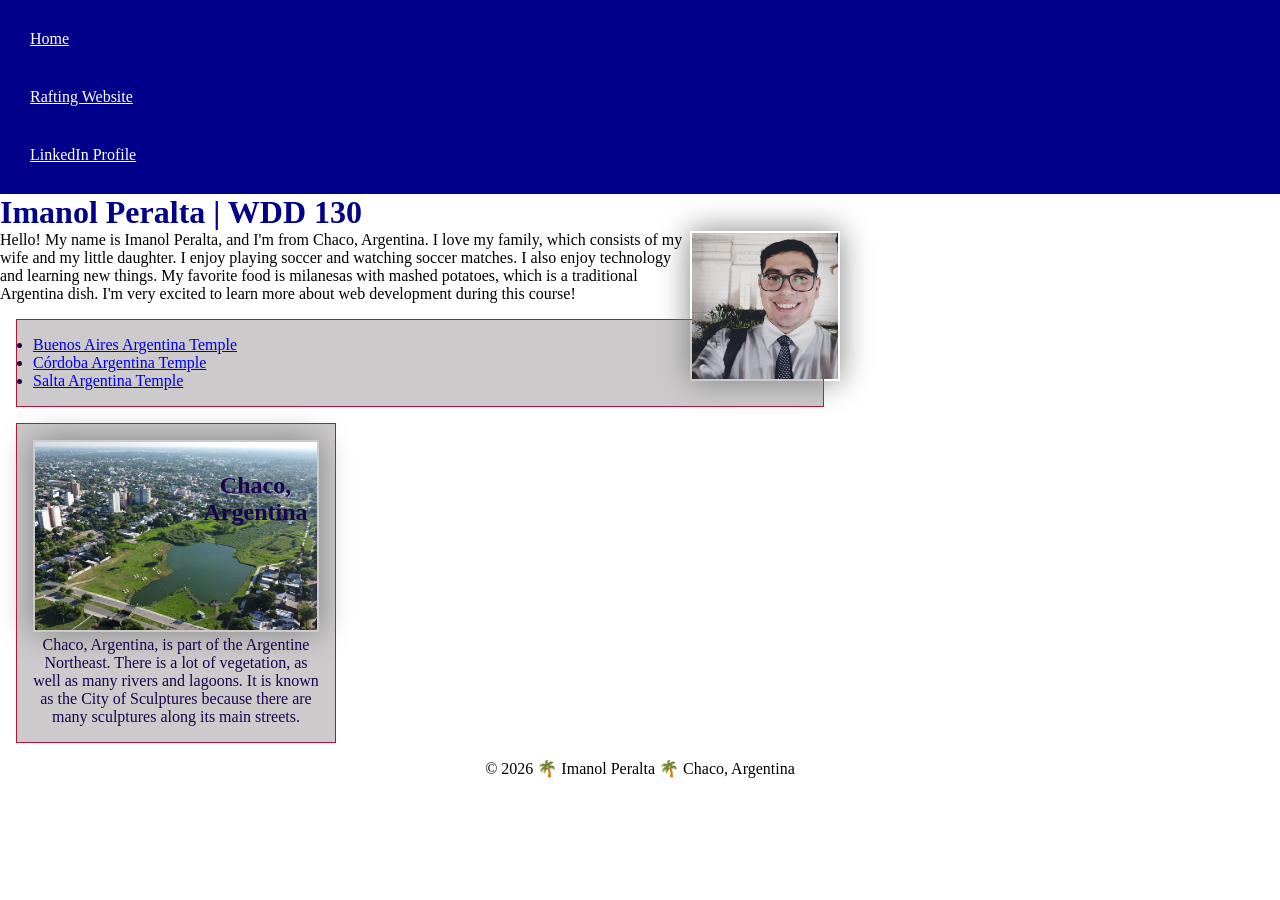
<file: index.html>
<!DOCTYPE html>
<html lang="en">

<head>
    <meta charset="UTF-8">
    <meta name="viewport" content="width=device-width, initial-scale=1.0">
    <title>Imanol Peralta | WDD 130</title>
    <meta name="description" content="This web page was created by Imanol Peralta for the Web Fundamentals course. Its purpose is to help students learn more about web development.">
    <meta name="author" content="Imanol Peralta">
    <link rel="stylesheet" href="styles/styles.css">
</head>

<body>
    <header>
        <nav>
            <a href="#">Home</a>
            <a href="wwr/">Rafting Website</a>
            <a href="https://www.linkedin.com/in/imanol-augusto-peralta/">LinkedIn Profile</a>
        </nav>
    </header>
    <main>
        <h1>Imanol Peralta | WDD 130</h1>
        <img src="images/profile.jpg" alt="Imanol Peralta profile picture" width="200">
        <p>Hello! My name is Imanol Peralta, and I'm from Chaco, Argentina. I love my family, which consists of my wife and my little daughter. I enjoy playing soccer and watching soccer matches. I also enjoy technology and learning new things. My favorite food is milanesas with mashed potatoes, which is a traditional Argentina dish. I'm very excited to learn more about web development during this course!
        </p>
        <ul class="box">
            <li><a href="https://www.churchofjesuschrist.org/temples/details/buenos-aires-argentina-temple?lang=eng">Buenos Aires Argentina Temple</a></li>
            <li><a href="https://www.churchofjesuschrist.org/temples/details/cordoba-argentina-temple?lang=eng">Córdoba Argentina Temple</a></li>
            <li><a href="https://www.churchofjesuschrist.org/temples/details/salta-argentina-temple?lang=eng">Salta Argentina Temple</a></li>
        </ul>
    </main>
    <aside class="box">
        <h2>Chaco, Argentina</h2>
        <img src="images/chaco-argentina.jpg" alt="Photo of the city of Chaco, Argentina">
        <p>Chaco, Argentina, is part of the Argentine Northeast. There is a lot of vegetation, as well as many rivers and lagoons. It is known as the City of Sculptures because there are many sculptures along its main streets.</p>
    </aside>
    <footer>
        <p>© 2026 🌴 Imanol Peralta 🌴 Chaco, Argentina</p>
    </footer>
</body>

</html>
</file>
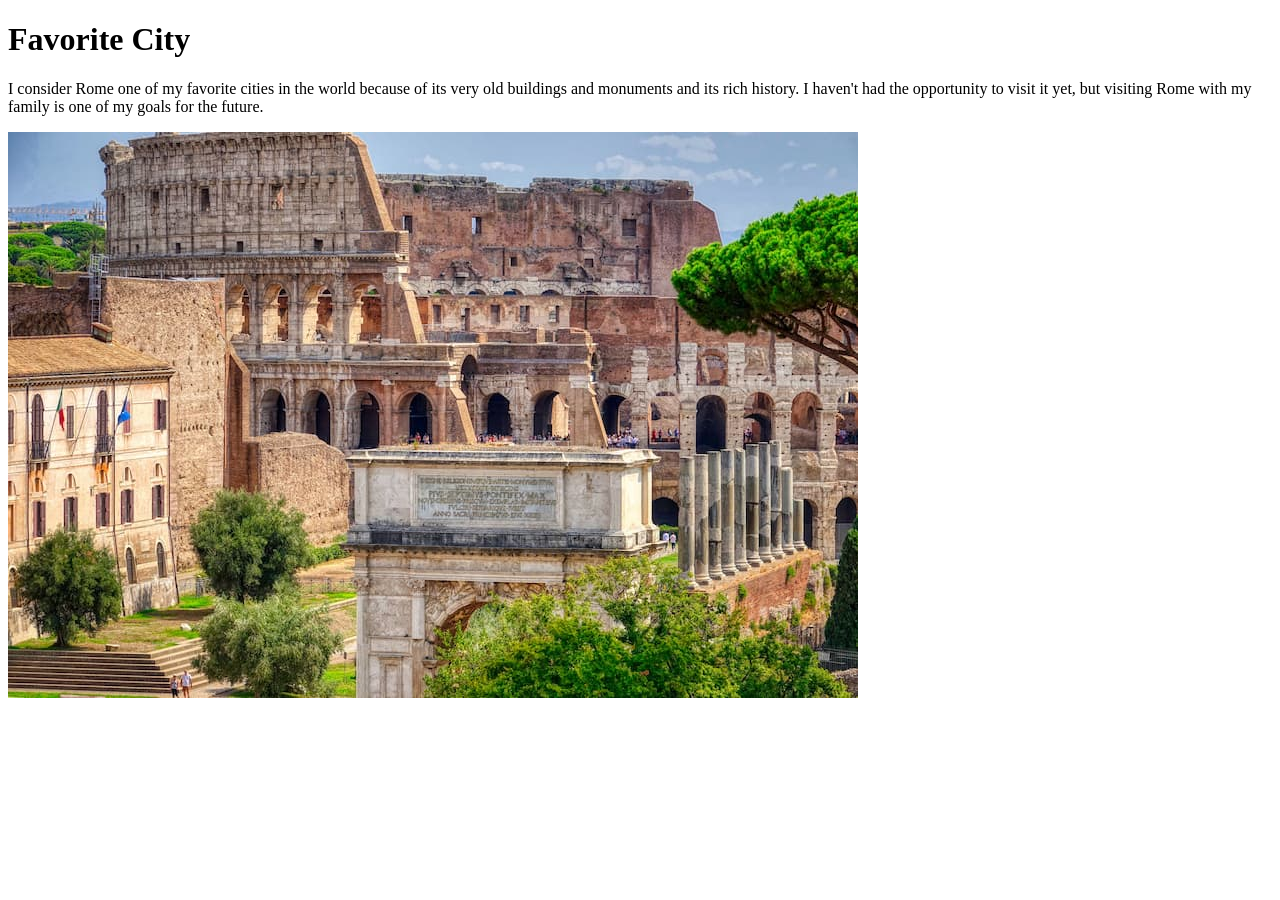
<file: week01/favorite-city.html>
<!DOCTYPE html>
<html lang="en">
<head>
    <meta charset="UTF-8">
    <meta name="viewport" content="width=device-width, initial-scale=1.0">
    <title>Favorite City</title>
</head>
<body>
    <h1>Favorite City</h1>
    <p>I consider Rome one of my favorite cities in the world because of its very old buildings and monuments and its rich history. I haven't had the opportunity to visit it yet, but visiting Rome with my family is one of my goals for the future.</p>
    <img src="./images/rome-city.jpg" alt="Rome City Image">
</body>
</html>
</file>
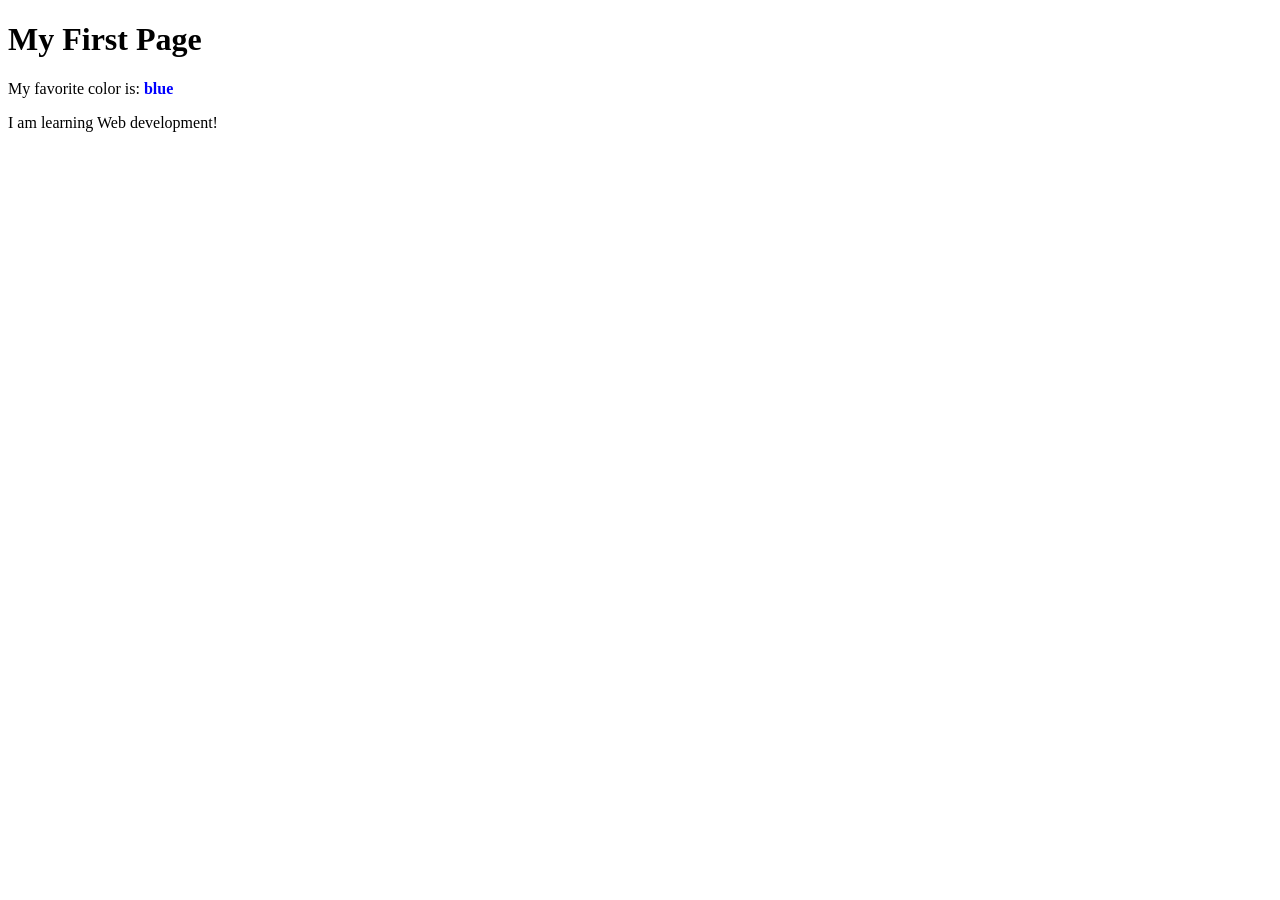
<file: week01/first-page.html>
<!DOCTYPE html>
<html lang="en">

<head>
    <meta charset="UTF-8">
    <meta name="viewport" content="width=device-width, initial-scale=1.0">
    <title>My First Page</title>
</head>

<body>
    <h1>My First Page</h1>
    <p>My favorite color is: <b style="color: blue;">blue</b>
    </p>
    <p>I am learning Web development!</p>
</body>

</html>
</file>
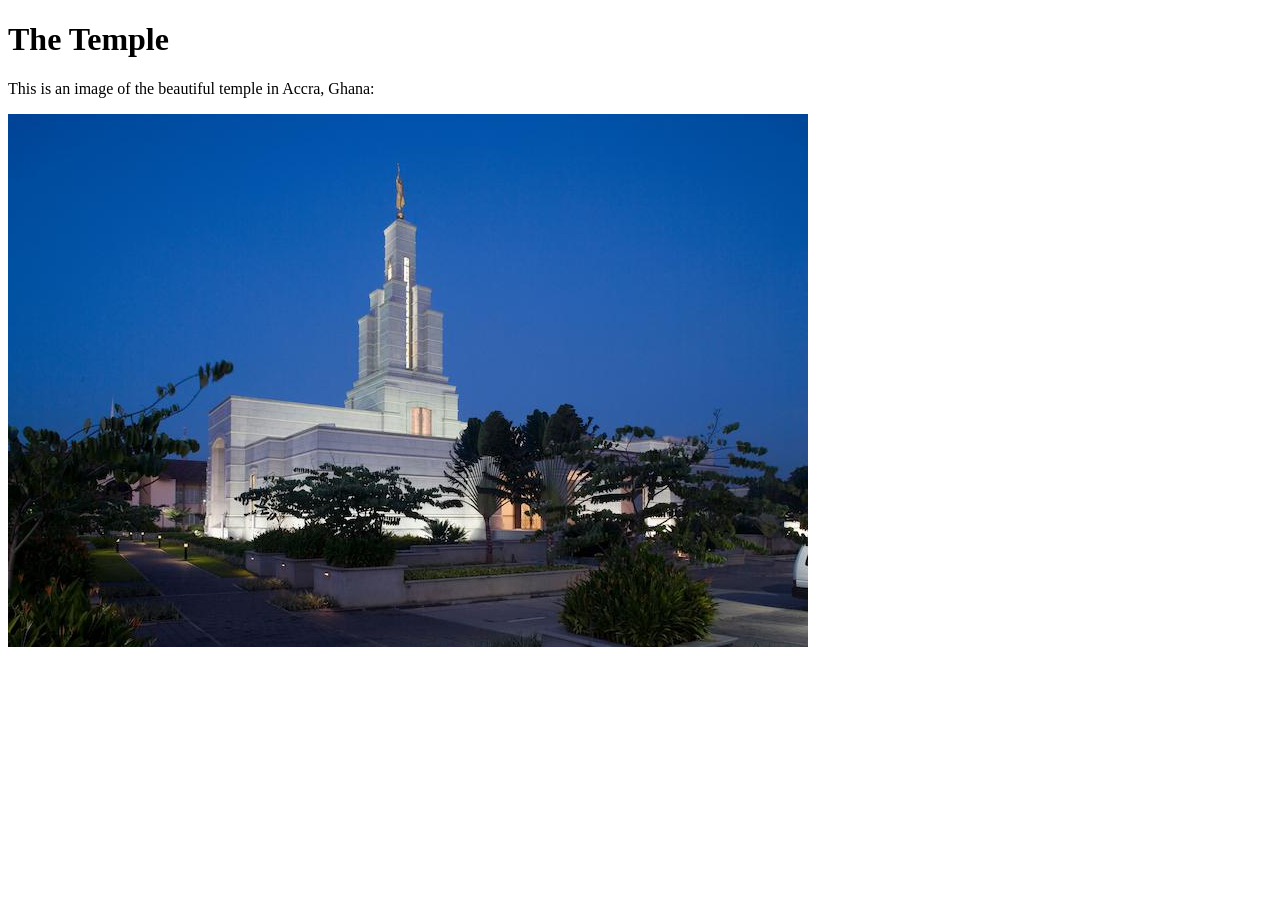
<file: week01/images-solution.html>
<!DOCTYPE html>
<html lang="en">

<head>
    <meta charset="UTF-8">
    <meta name="viewport" content="width=device-width, initial-scale=1.0">
    <title>Temple Image</title>
</head>

<body>
    <h1>The Temple</h1>
    <p>This is an image of the beautiful temple in Accra, Ghana:</p>
    <img src="images/temple-small.jpg" alt="The Accra Ghana Temple">

</body>

</html>
</file>
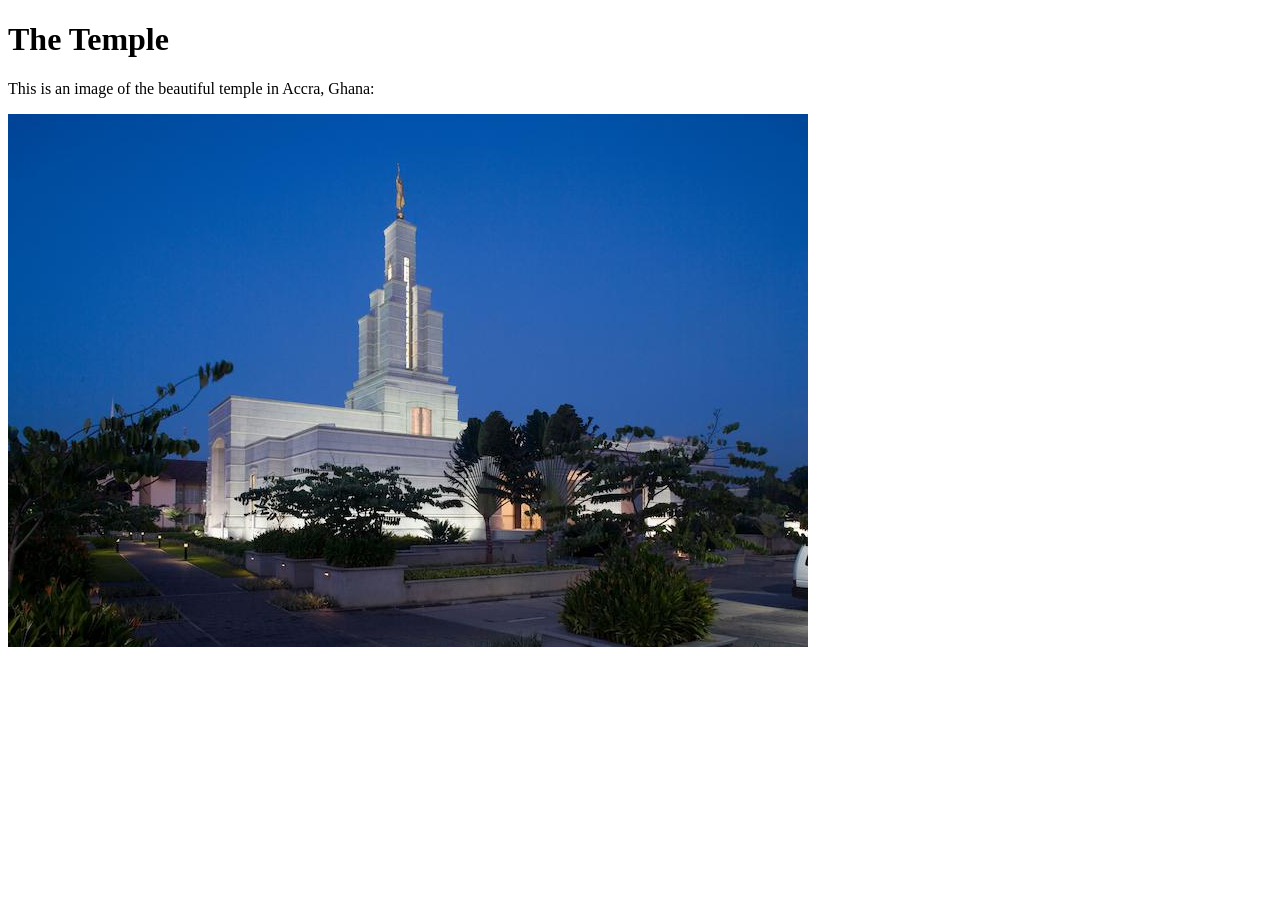
<file: week01/images.html>
<!DOCTYPE html>
<html lang="en">

<head>
    <meta charset="UTF-8">
    <meta name="viewport" content="width=device-width, initial-scale=1.0">
    <title>Temple Image</title>
</head>

<body>
    <h1>The Temple</h1>
    <p>This is an image of the beautiful temple in Accra, Ghana:</p>
    <img src="images/temple-small.jpg" width="800" height="533" alt="The Accra Ghana Temple">

</body>

</html>
</file>
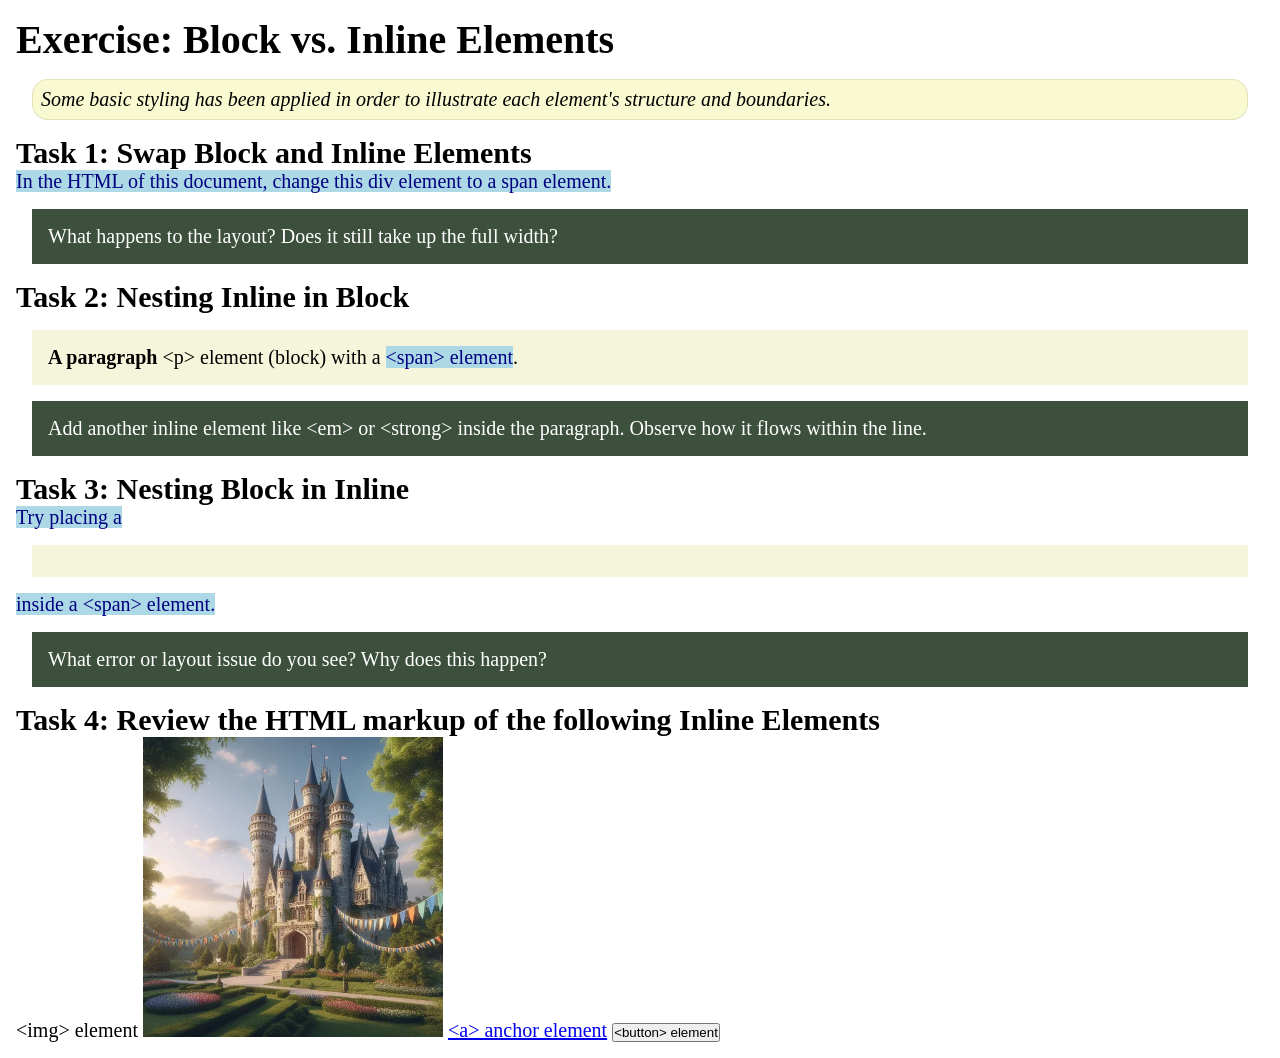
<file: week02/block-vs-inline.html>
<!DOCTYPE html>
<html lang="en">

<head>
    <meta charset="UTF-8">
    <meta name="viewport" content="width=device-width, initial-scale=1.0">
    <title>Exercise: Block vs. Inline Elements</title>
    <link rel="stylesheet" href="styles/block-vs-inline.css">
</head>

<body>
    <main>
        <h1>Exercise: Block vs. Inline Elements</h1>
        <p class="note">Some basic styling has been applied in order to illustrate each element's structure and boundaries.</p>

        <h2>Task 1: Swap Block and Inline Elements</h2>
        <span>In the HTML of this document, change this div element to a span element.</span>

        <p class="question">What happens to the layout? Does it still take up the full width?</p>

        <h2>Task 2: Nesting Inline in Block</h2>
        <p><strong>A paragraph</strong> &lt;p&gt; element (block) with a <span>&lt;span&gt; element</span>.</p>
        <p class="question">Add another inline element like &lt;em&gt; or &lt;strong&gt; inside the paragraph. Observe how it flows within the line.</p>

        <h2>Task 3: Nesting Block in Inline</h2>
        <span>Try placing a <div></div> inside a &lt;span&gt; element.</span>
        <p class="question">What error or layout issue do you see? Why does this happen?</p>

        <h2>Task 4: Review the HTML markup of the following Inline Elements</h2>
        &lt;img&gt; element
        <img src="images/castle.webp" alt="placeholder image (images are inline)" width="300" height="300">
        <a href="https://churchofjesuschrist.org">&lt;a&gt; anchor element</a>
        <button type="button">&lt;button&gt; element</button>
    </main>
</body>

</html>
</file>
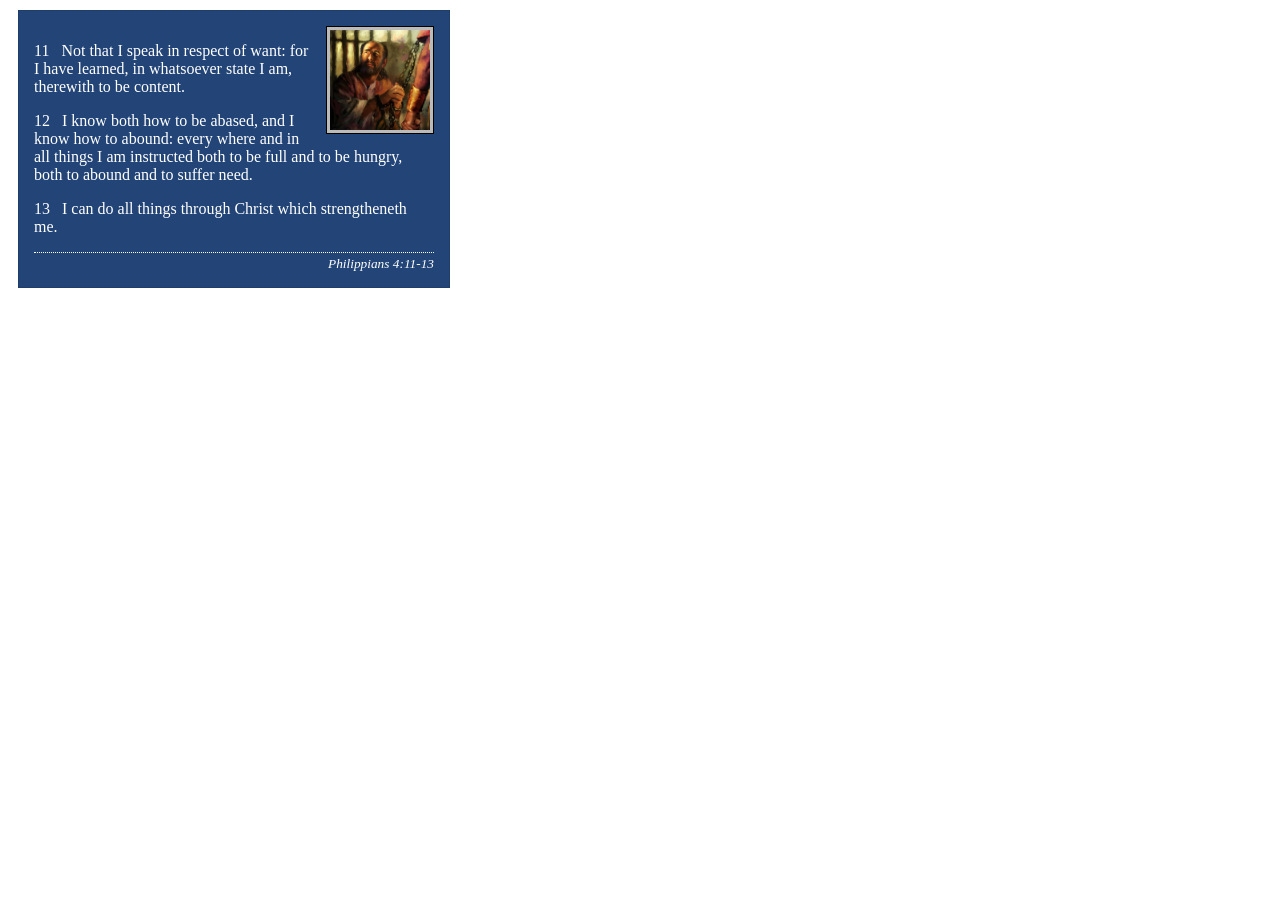
<file: week02/box-model-solution.html>
<!DOCTYPE html>
<html lang="en">

<head>
    <meta charset="UTF-8">
    <meta name="viewport" content="width=device-width, initial-scale=1.0">
    <title>Box Model Activity</title>
    <link rel="stylesheet" href="styles/box-model-solution.css">
</head>

<body>
    <main>
        <div class="callout">
            <img src="images/apostle-paul-imprisoned.webp" alt="Paul the Apostle - Imprisoned in Rome" width="200" height="200">
            <blockquote>
                <p>11 &nbsp; Not that I speak in respect of want: for I have learned, in whatsoever state I am, therewith to be content.</p>
                <p>12 &nbsp; I know both how to be abased, and I know how to abound: every where and in all things I am instructed both to be full and to be hungry, both to abound and to suffer need.</p>
                <p>13 &nbsp; I can do all things through Christ which strengtheneth me.</p>
            </blockquote>
            <cite>Philippians 4:11-13</cite>
        </div>
    </main>
</body>

</html>
</file>
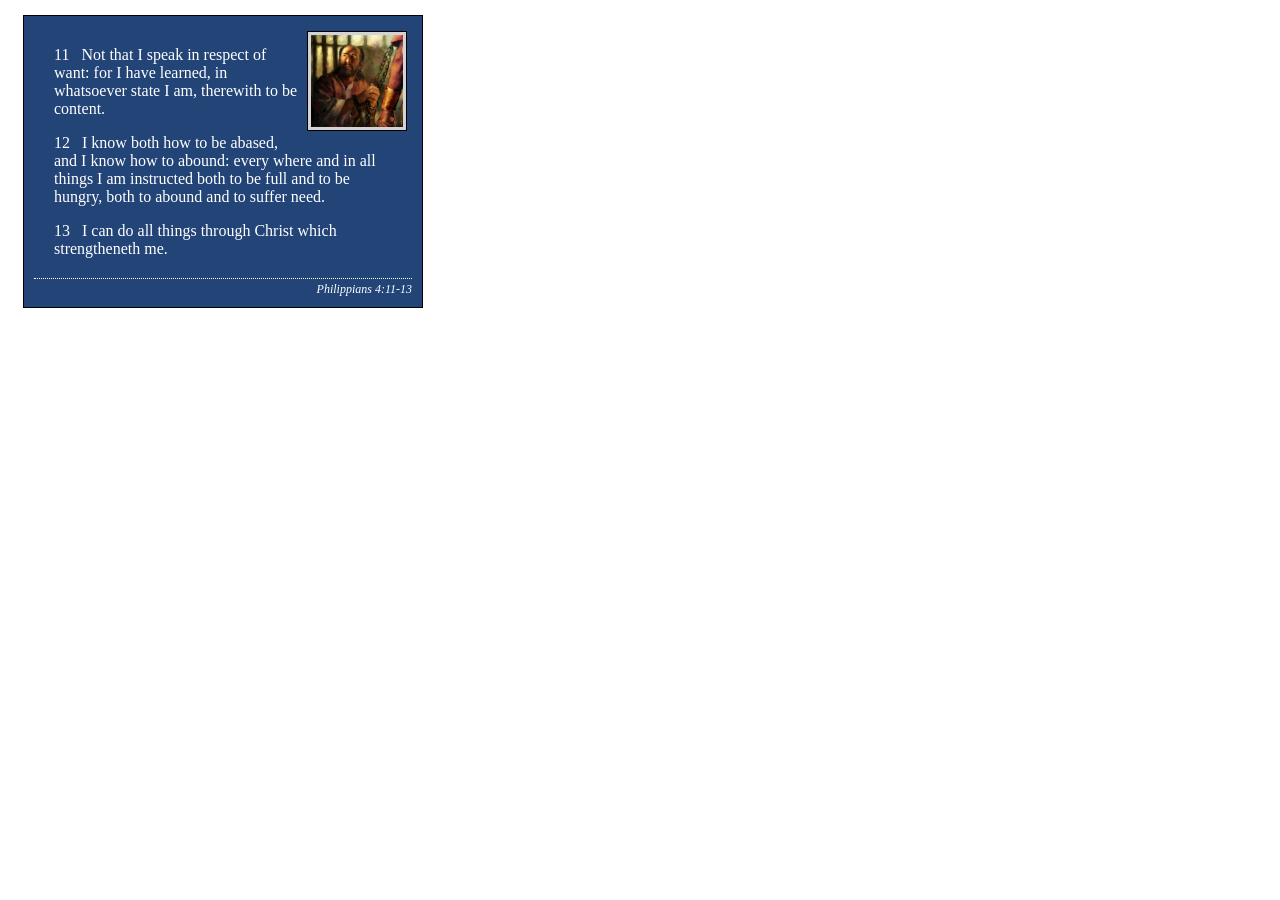
<file: week02/box-model.html>
<!DOCTYPE html>
<html lang="en">

<head>
    <meta charset="UTF-8">
    <meta name="viewport" content="width=device-width, initial-scale=1.0">
    <link rel="stylesheet" href="styles/box-model.css">
    <title>Box Model Activity</title>
</head>

<body>
    <main>
        <div class="callout">
            <img src="images/apostle-paul-imprisoned.webp" alt="Paul the Apostle - Imprisoned in Rome" width="200" height="200">
            <blockquote>
                <p>11 &nbsp; Not that I speak in respect of want: for I have learned, in whatsoever state I am, therewith to be content.</p>
                <p>12 &nbsp; I know both how to be abased, and I know how to abound: every where and in all things I am instructed both to be full and to be hungry, both to abound and to suffer need.</p>
                <p>13 &nbsp; I can do all things through Christ which strengtheneth me.</p>
            </blockquote>
            <cite>Philippians 4:11-13</cite>
        </div>
    </main>
</body>

</html>
</file>
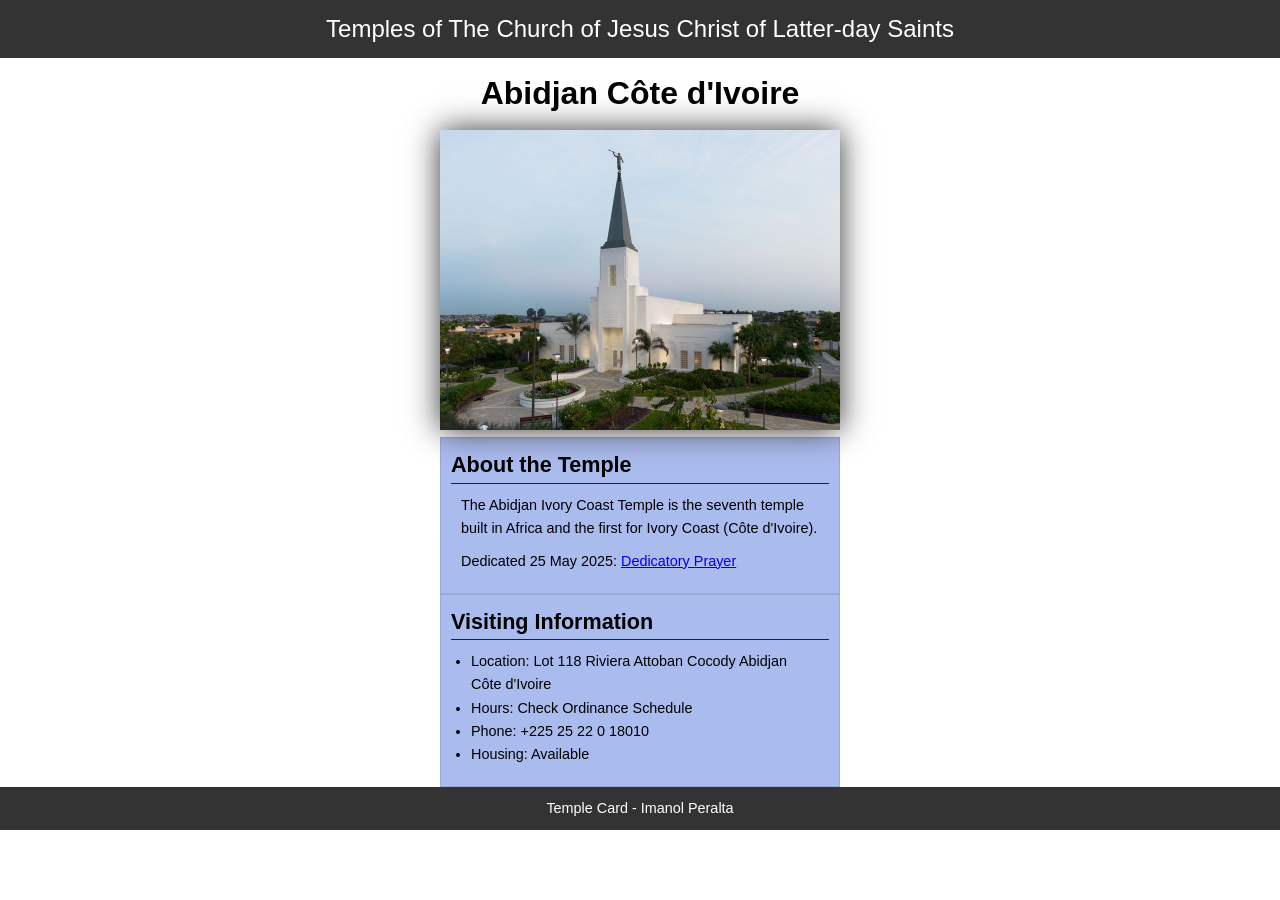
<file: week02/temple.html>
<!DOCTYPE html>
<html lang="en">

<head>
    <meta charset="UTF-8">
    <meta name="viewport" content="width=device-width, initial-scale=1.0">
    <link rel="stylesheet" href="styles/temple.css">
    <title>Temple Card - Abidjan Côte d'Ivoire</title>
</head>

<body>
    <header>
        <p>Temples of The Church of Jesus Christ of Latter-day Saints</p>
    </header>
    <main>
        <h1>Abidjan Côte d'Ivoire</h1>
        <picture>
            <img src="images/abidjan-ivory-coast.jpeg" alt="Abidjan Côte d'Ivoire Temple">
        </picture>
        <section>
            <h2>About the Temple</h2>
            <p>The Abidjan Ivory Coast Temple is the seventh temple built in Africa and the first for Ivory Coast (Côte d'Ivoire).</p>
            <p>Dedicated 25 May 2025: <a href="https://www.churchofjesuschrist.org/temples/dedicatory-prayer/abidjan-ivory-coast-temple/2025-05-25?lang=eng" target="_blank" rel="noopener noreferrer">Dedicatory Prayer</a></p>
        </section>
        <section>
            <h2>Visiting Information</h2>
            <ul>
                <li>Location: Lot 118 Riviera Attoban Cocody Abidjan Côte d'Ivoire</li>
                <li>Hours: Check Ordinance Schedule</li>
                <li>Phone: +225 25 22 0 18010</li>
                <li>Housing: Available</li>
            </ul>
        </section>
    </main>
    <footer>
        <p>Temple Card - Imanol Peralta</p>
    </footer>
</body>

</html>
</file>
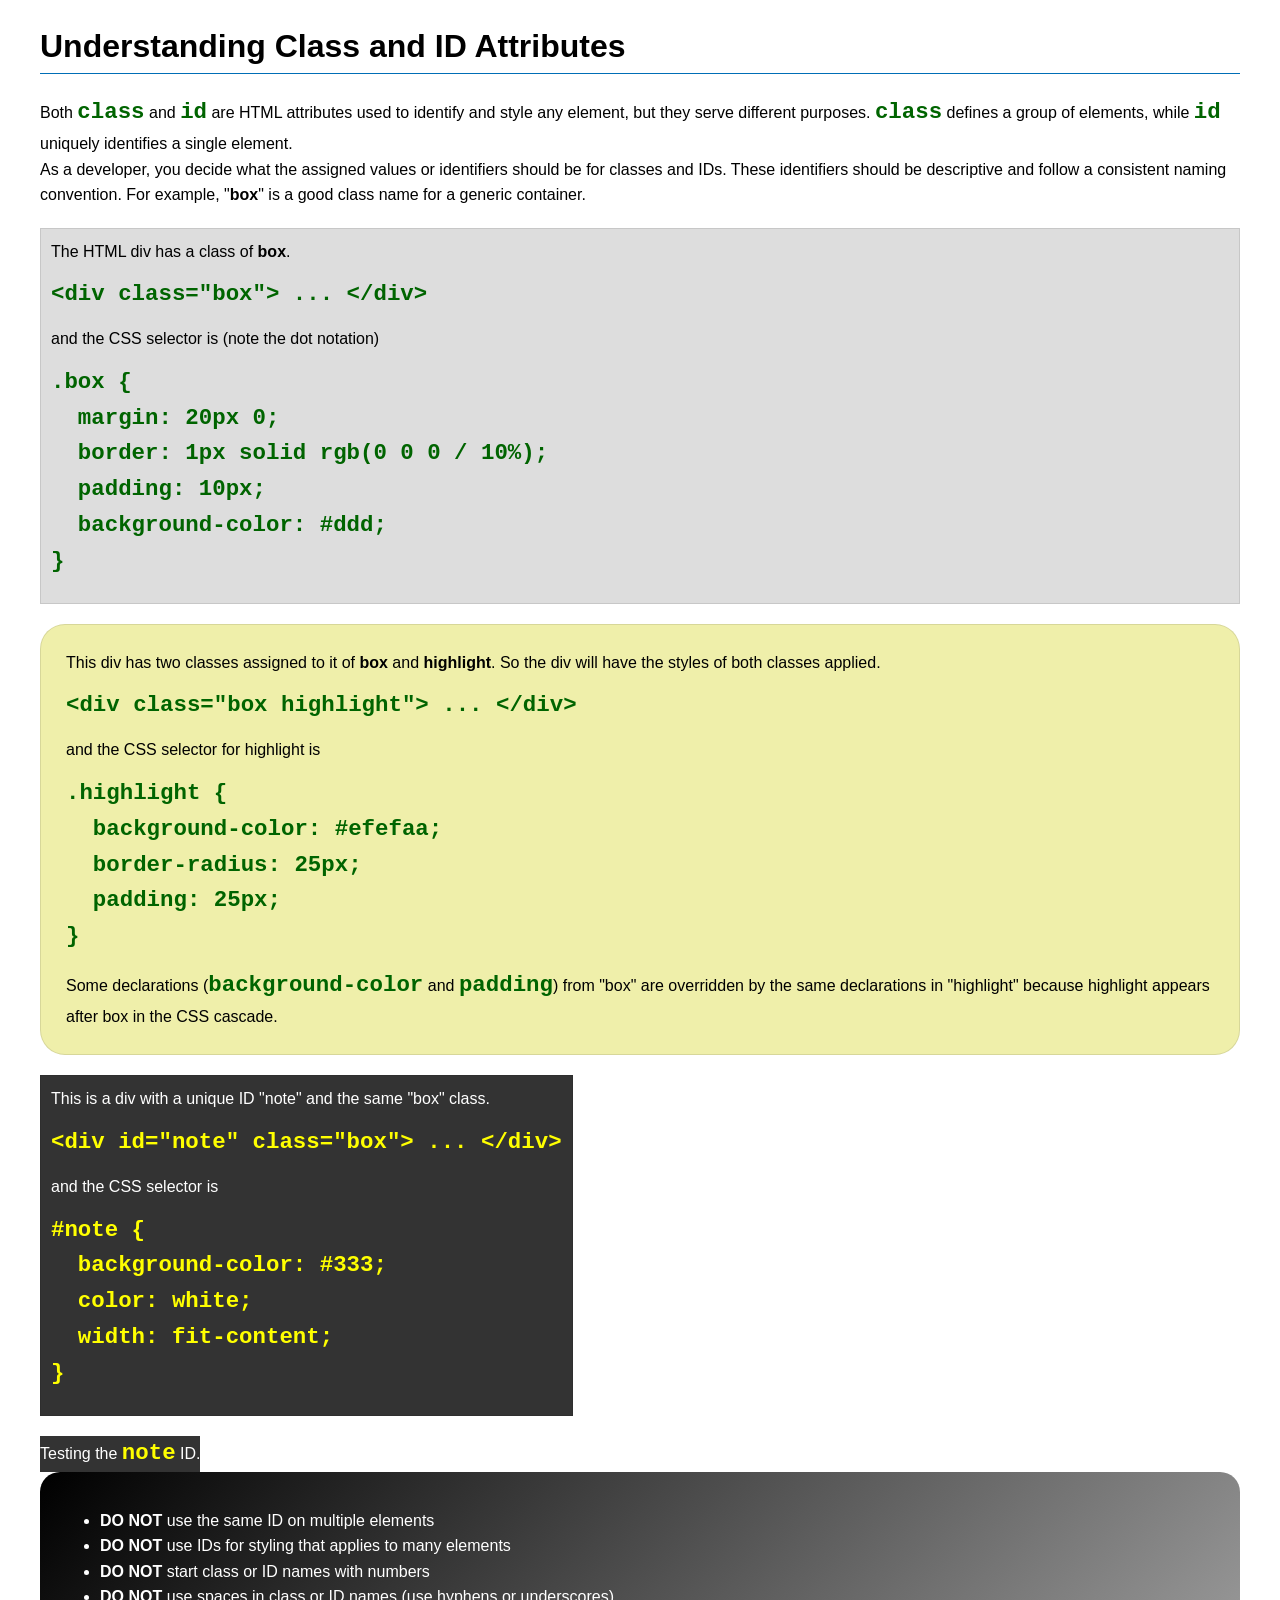
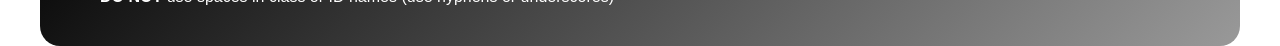
<file: week03/class-and-id.html>
<!DOCTYPE html>
<html lang="en">

<head>
    <meta charset="UTF-8">
    <meta name="viewport" content="width=device-width, initial-scale=1.0">
    <title>Class vs ID Attributes</title>
    <link rel="stylesheet" href="styles/class-and-id.css">
</head>

<body>
    <h1>Understanding Class and ID Attributes</h1>
    <p>Both <code>class</code> and <code>id</code> are HTML attributes used to identify and style any element, but they serve different purposes. <code>class</code> defines a group of elements, while <code>id</code> uniquely identifies a single element.</p>
    <p>As a developer, you decide what the assigned values or identifiers should be for classes and IDs. These identifiers should be descriptive and follow a consistent naming convention. For example, "<strong>box</strong>" is a good class name for a generic container.</p>
    <div class="box">
        <p>The HTML div has a class of <strong>box</strong>.</p>
        <pre><code class="html">&lt;div class="box"&gt; ... &lt;/div&gt;</code></pre>
        and the CSS selector is (note the dot notation)
        <pre><code class="css">.box {
  margin: 20px 0;
  border: 1px solid rgb(0 0 0 / 10%);
  padding: 10px;
  background-color: #ddd; 
}</code></pre>
    </div>

    <div class="box highlight">
        <p>This div has two classes assigned to it of <strong>box</strong> and <strong>highlight</strong>. So the div will have the styles of both classes applied.</p>
        <pre><code class="html">&lt;div class="box highlight"&gt; ... &lt;/div&gt;</code></pre>
        and the CSS selector for highlight is
        <pre><code class="css">.highlight {
  background-color: #efefaa;
  border-radius: 25px;
  padding: 25px;
}</code></pre>
        <p>Some declarations (<code>background-color</code> and <code>padding</code>) from "box" are overridden by the same declarations in "highlight" because highlight appears after box in the CSS cascade.</p>
    </div>

    <div id="note" class="box">
        <p>This is a div with a unique ID "note" and the same "box" class.</p>
        <pre><code class="html">&lt;div id="note" class="box"&gt; ... &lt;/div&gt;</code></pre>
        and the CSS selector is
        <pre><code class="css">#note {
  background-color: #333;
  color: white;
  width: fit-content;
}</code></pre>
    </div>

    <div id="note">
        <p>Testing the <code>note</code> ID.</p>
    </div>

    <section id="best-practice">
        <ul>
            <li><strong>DO NOT</strong> use the same ID on multiple elements</li>
            <li><strong>DO NOT</strong> use IDs for styling that applies to many elements</li>
            <li><strong>DO NOT</strong> start class or ID names with numbers</li>
            <li><strong>DO NOT</strong> use spaces in class or ID names (use hyphens or underscores)</li>
        </ul>
    </section>

</body>

</html>
</file>
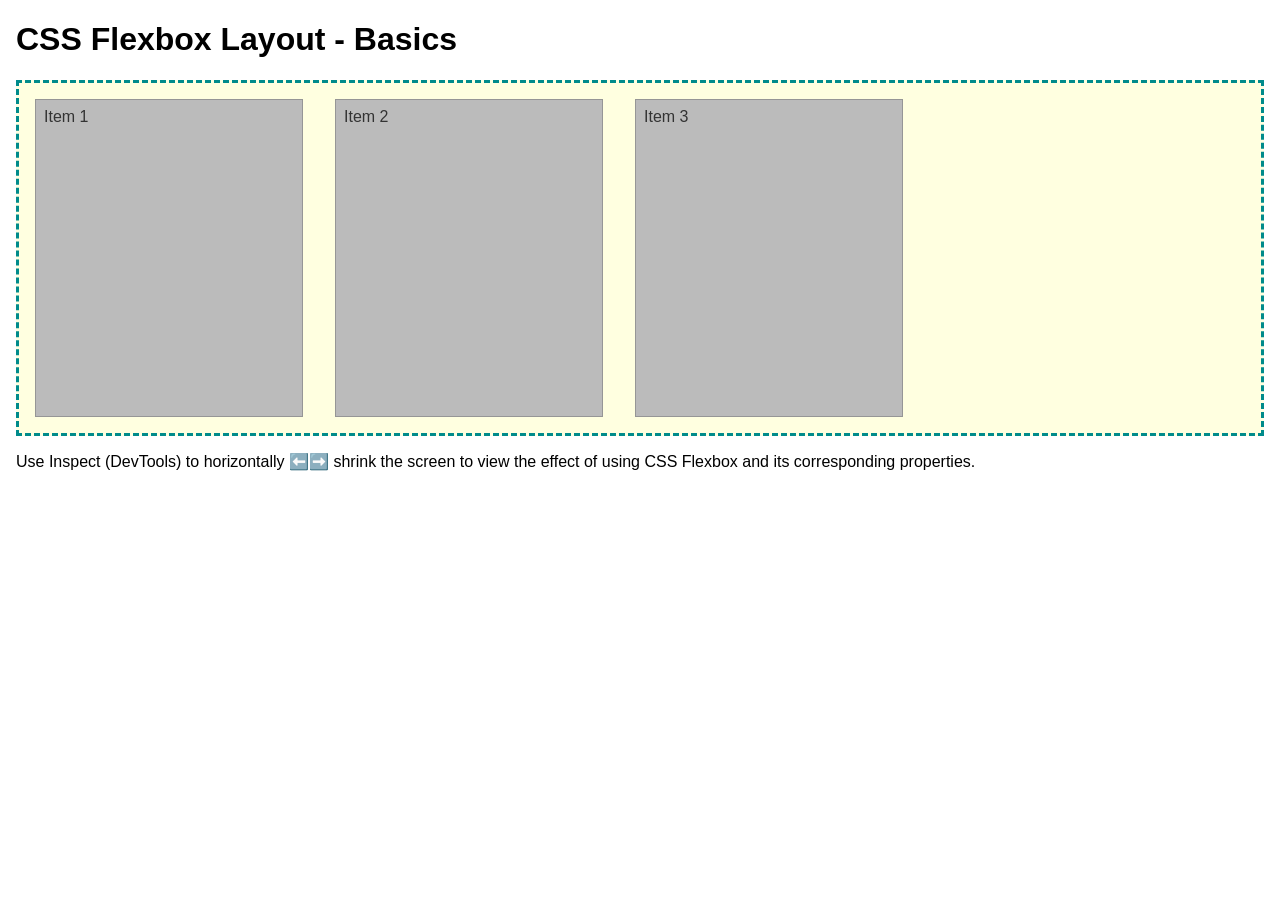
<file: week04/flexbox-layout.html>
<!DOCTYPE html>
<html lang="en">

<head>
    <meta charset="UTF-8">
    <meta name="viewport" content="width=device-width, initial-scale=1.0">
    <title>CSS Flexbox Layout - Basics</title>
    <link rel="stylesheet" href="styles/flexbox.css">
</head>

<body>
    <main>
        <h1>CSS Flexbox Layout - Basics</h1>
        <div class="flex-container">
            <div class="flex-item item1">Item 1</div>
            <div class="flex-item item2">Item 2</div>
            <div class="flex-item item3">Item 3</div>
        </div>
        <p>Use Inspect (DevTools) to horizontally ⬅️➡️ shrink the screen to view the effect of using CSS Flexbox and its corresponding properties.</p>
    </main>
</body>

</html>
</file>
<file: styles/styles.css>
:root {
    --border: #000;
    --shadow: 0 0 30px gray;
}

* {
    box-sizing: border-box;
    margin: 0;
    padding: 0;
}

main {
    max-width: 840px;
}

main img {
    width: 150px;
    height: auto;
    border: var(--border);
    padding: 2px;
    box-shadow: var(--shadow);
    float: right;
}

aside {
    width: 20rem;
    margin: 1rem;
    position: relative;
    text-align: center;
}

aside h2 {
    position: absolute;
    left: 50%;
    top: 3rem;
}

aside img {
    width: 100%;
    height: auto;
}

nav {
    background-color: darkblue;
    padding: 10px;
}

nav a {
    color: white;
    display: block;
    padding: 20px;
}

h1 {
    color: darkblue;
}

img {
    width: 150px;
    height: auto;
    border: var(--border);
    padding: 2px;
    box-shadow: var(--shadow);
}

p {
    padding: 0;
}

footer {
    margin-top: 15px;
    border-top: var(--border);
    text-align: center;
}

/* Class Selectores */
.box {
    border: 1px solid #b71234;
    padding: 1rem;
    margin: 10px 0;
    background-color: #cccaca;
    color: #1a044e;
    margin: 1rem;
}
</file>
<file: week02/styles/block-vs-inline.css>
* {
    margin: 0;
    padding: 0;
}

body {
    font-size: 20px;
    margin: 1rem;
}

p,
div {
    background-color: beige;
    margin: 1rem;
    padding: 1rem;
}

span {
    color: navy;
    background-color: lightblue;
}

code {
    margin: 0;
    padding: 0;
    color: green;
    font-size: 1.2rem;
}

.note {
    font-style: italic;
    background-color: lightgoldenrodyellow;
    border-radius: 1rem;
    border: 1px solid rgb(0 0 0 / 10%);
    margin: 1rem;
    padding: .5rem;
}

.question {
    background-color: #3d503d;
    color: #fff;
}
</file>
<file: week02/styles/box-model-solution.css>
.callout {
    max-width: 400px;
    margin: 10px;
    border: 1px solid rgb(0 0 0 / 10%);
    padding: 15px;
    background-color: #247;
    color: #fff;
}

.callout img {
    float: right;
    margin: 0 0 10px 15px;
    border: 1px solid #000;
    padding: 3px;
    background-color: #bbb;
    width: 100px;
    height: auto;
}

blockquote {
    margin: 0;
}

cite {
    display: block;
    border-top: 1px dotted #fff;
    padding-top: 3px;
    text-align: right;
    font-size: smaller;
}
</file>
<file: week02/styles/box-model.css>
* {
    box-sizing: border-box;
}

.callout {
    max-width: 400px;
    margin: 15px;
    border: 1px solid black;
    padding: 10px;
    background-color: #247;
    color: white;
}

.callout img {
    float: right;
    margin: 5px;
    padding: 3px;
    background-color: lightgray;
    border: 1px solid black;
    width: 100px;
    height: 100px;
}

blockquote {
    margin: 20px;
}

cite {
    display: block;
    padding-top: 3px;
    border-top: 1px dotted white;
    text-align: right;
    font-size: 12px;
}
</file>
<file: week02/styles/temple.css>
* {
    margin: 0;
    padding: 0;
}

body {
    font-family: Arial, sans-serif;
    line-height: 1.6;
}

header, footer {
    background-color: #333;
    color: #fff;
    padding: 10px;
    text-align: center;
    font-size: 1.5rem;
}

main {
    width: 400px;
    margin: 0 auto;
}

h1 {
    margin: 10px;
    text-align: center;
}

h2 {
    border-bottom: 1px solid #222;
}

img {
    width: 100%;
    height: auto;
    box-shadow: 0 0 30px #333;
}

section {
    margin: 20px 0;
    border: 1px solid rgb(0 0 0 / 10%);
    padding: 10px;
    margin: 0 auto;
    background-color: #abe;
    font-size: .9rem;
}

section p {
    margin: 10px;
}

ul {
    margin: 10px 20px;
}

footer {
    font-size: .9rem;
}
</file>
<file: week03/styles/class-and-id.css>
body {
    font-family: Arial, sans-serif;
    line-height: 1.6;
    margin: 0;
    padding: 0 40px;
}

h1 {
    border-bottom: 1px solid rgb(0 110 182);
    padding-bottom: 0;
}

p {
    margin: 0;
}

code {
    color: darkgreen;
    font-weight: 700;
    font-size: 1.4rem;
}

/* Class examples - can be reused */
.box {
    margin: 20px 0;
    border: 1px solid rgb(0 0 0 / 10%);
    padding: 10px;
    background-color: #ddd;
    /* this is shorthand for #dddddd */
}

.highlight {
    background-color: #efefaa;
    border-radius: 25px;
    padding: 25px;
}

/* ID examples - should be unique */

#note {
    background-color: #333;
    color: white;
    width: fit-content;
}

#note code {
    color: yellow;
}

#best-practice {
    background: linear-gradient(135deg, #000 0%, #999 100%);
    color: white;
    border-radius: 20px;
    padding: 20px;
}
</file>
<file: week04/styles/flexbox.css>
body {
    font-family: Helvetica, Arial, sans-serif;
    margin: 1rem;
}

.flex-container {
    border: 3px dashed darkcyan;
    background-color: lightyellow;
    display: flex;
    flex-wrap: wrap;
}

.flex-item {
    width: 250px;
    margin: 1rem;
    border: 1px solid rgb(0 0 0 / 20%);
    padding: 0.5rem;
    background-color: #bbb;
    color: #333;
}

.item1 {
    min-height: 100px;
}

.item2 {
    min-height: 200px;
}

.item3 {
    min-height: 300px;
}
</file>
